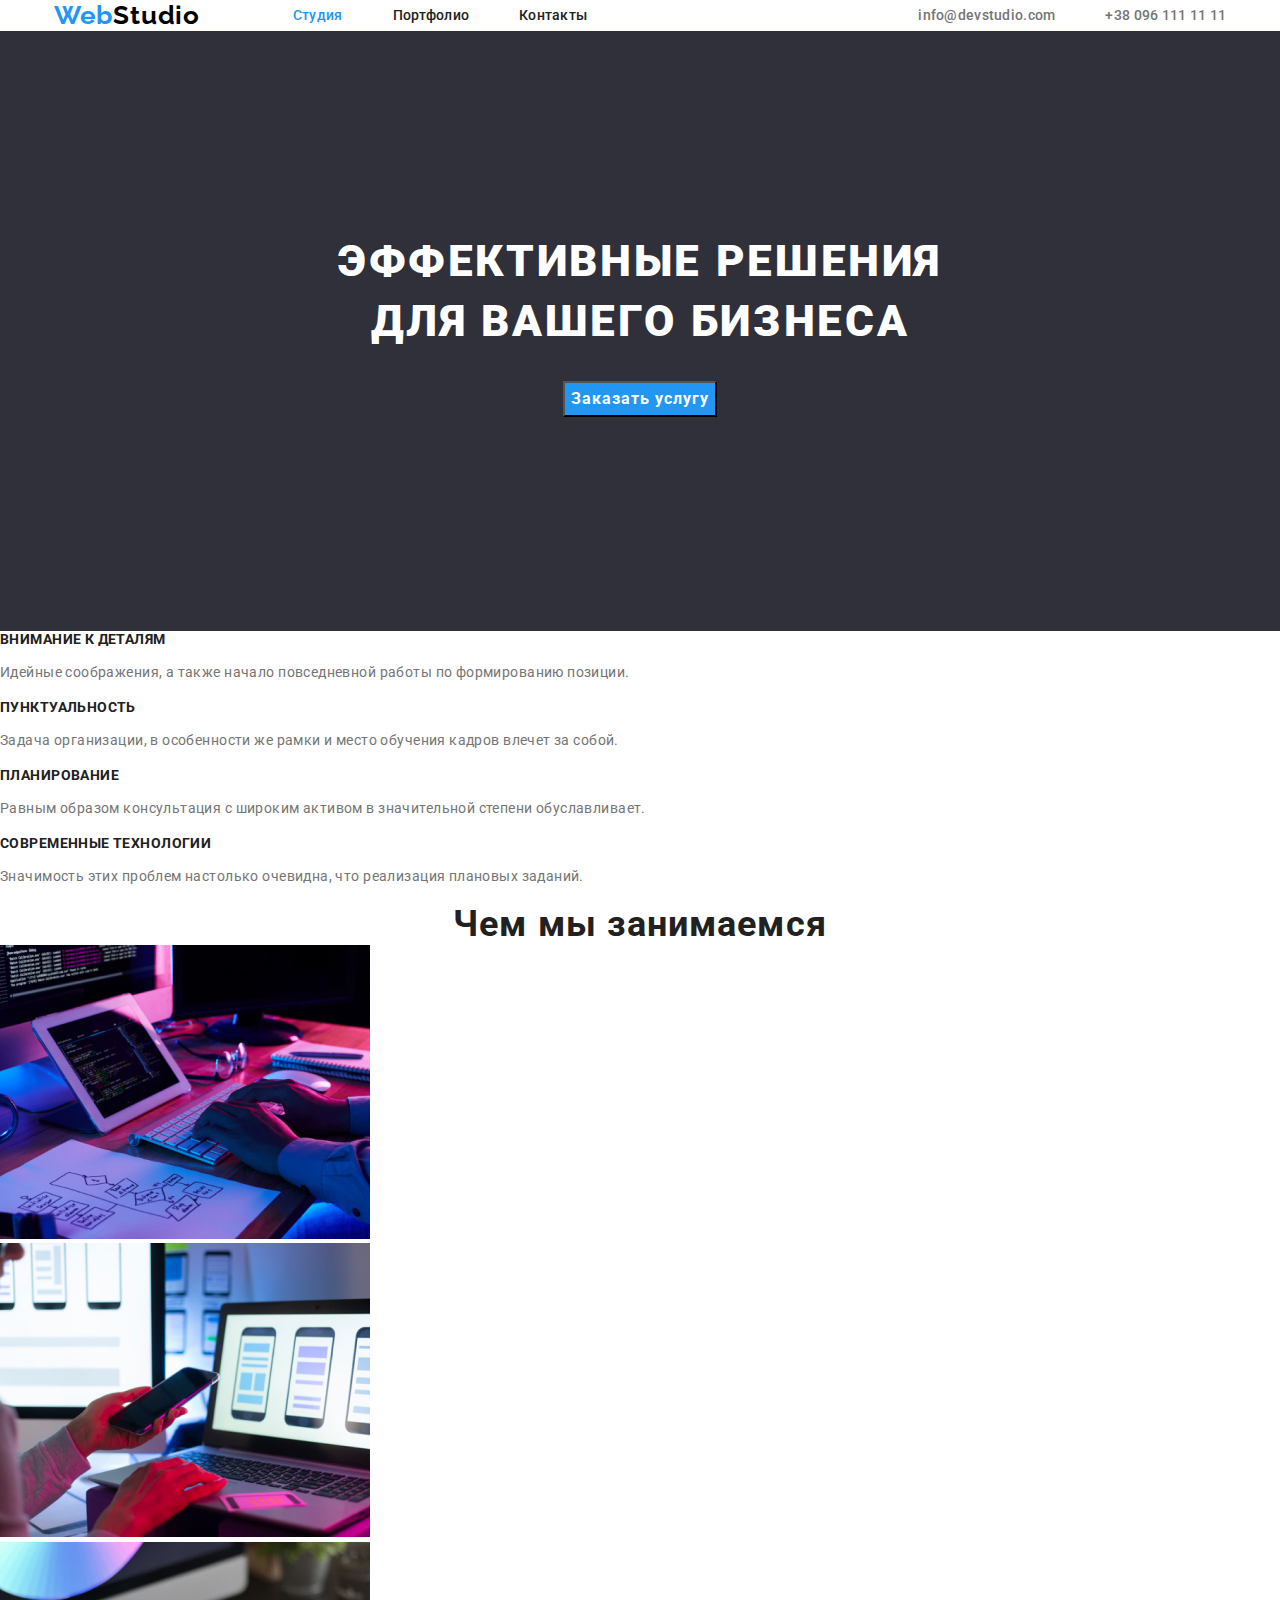
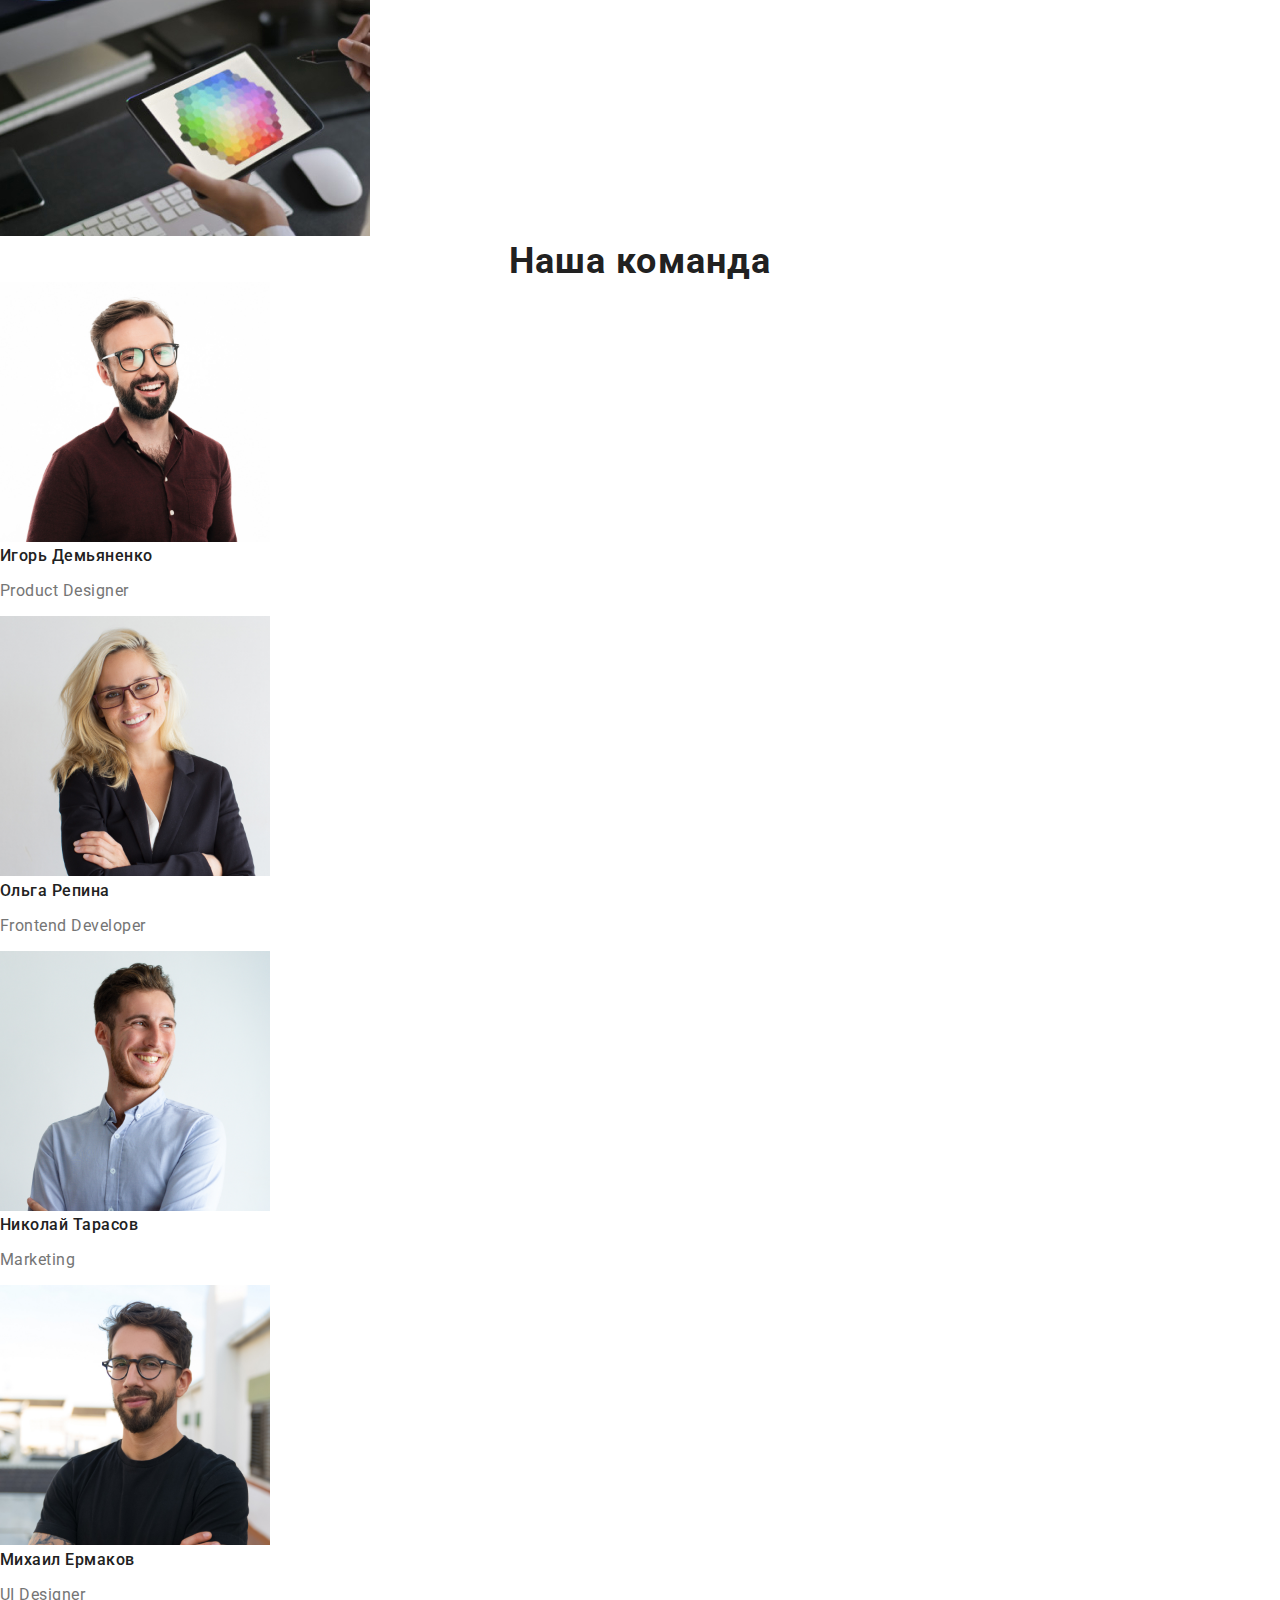
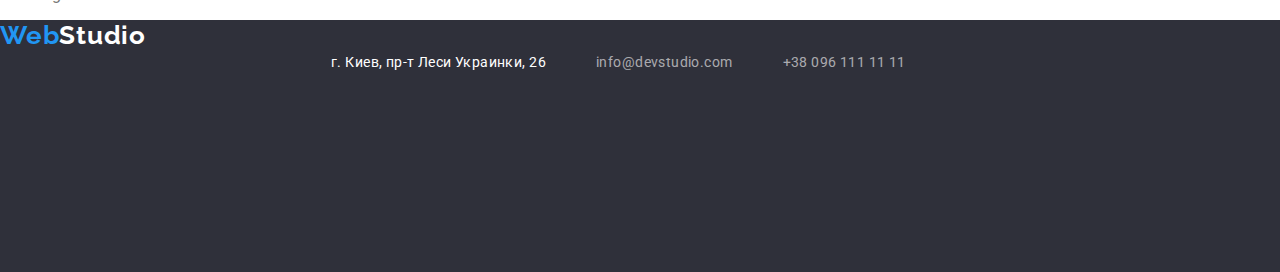
<file: index.html>
<!DOCTYPE html>
<html lang="ru">
  <head>
    <meta charset="UTF-8" />
    <meta name="viewport" content="width=device-width, initial-scale=1.0" />
    <title>Главная</title>
    <link rel="stylesheet" href="https://cdnjs.cloudflare.com/ajax/libs/modern-normalize/1.0.0/modern-normalize.css" />
    <link
      href="https://fonts.googleapis.com/css2?family=Raleway:wght@700&family=Roboto:wght@400;500;700;900&display=swap"
      rel="stylesheet"
    />
    <link rel="stylesheet" href="./css/styles.css" />
  </head>

  <body>

    <!--HEADER-->

    <header class="page-header">
      
   <div class="main-nav">

      <nav class="navigation">
        <a class="logo link logo-light-theme" href="./index.html" aria-label="логотип Веб Студии">
          <span class="logo-web">Web</span><span class="logo-studio-dark">Studio</span>
        </a>
      </nav>

      <nav class="navigation">

        <ul class="navigation-list list">
          <li class="navigation-list-item">
            <a class="navigation-list-link link link-current" href="./index.html">Студия</a>
          </li>
          <li class="navigation-list-item">
            <a class="navigation-list-link link" href="./portfolio.html">Портфолио</a>
          </li>
          <li class="navigation-list-item">
            <a class="navigation-list-link link" href="">Контакты</a>
          </li>
        </ul>

      </nav>
    
      <address class="address">

        <ul class="address-list list">
          <li class="address-list-item">
            <a class="address-list-link link address-light-theme" href="mailto:info@devstudio.com">info@devstudio.com</a>
          </li>
          <li class="address-list-item">
            <a class="address-list-link link address-light-theme" href="tel:+380961111111">+38 096 111 11 11</a>
          </li>
        </ul>
      </address>
    </div>

    </header>

    <main>

      <!--HERO-->

      <section class="hero">

        <h1 class="hero-title">
          Эффективные решения <br />
          для вашего бизнеса
        </h1>

        <button class="modal-button" type="button">Заказать услугу</button>
      </section>

      <!--ADVANTAGES-->

      <section class="advantages">

        <h2 hidden>Advantages</h2>

        <ul class="advantages-list list">

          <li class="advantages-list-item">
            <h3 class="advantages-list-title">Внимание к деталям</h3>
            <p class="advantages-list-description">
              Идейные соображения, а также начало повседневной работы по формированию позиции.
            </p>
          </li>
          
          <li class="advantages-list-item">
            <h3 class="advantages-list-title">Пунктуальность</h3>
            <p class="advantages-list-description">
              Задача организации, в особенности же рамки и место обучения кадров влечет за собой.
            </p>
          </li>

          <li class="advantages-list-item">
            <h3 class="advantages-list-title">Планирование</h3>
            <p class="advantages-list-description">
              Равным образом консультация с широким активом в значительной степени обуславливает.
            </p>
          </li>

          <li class="advantages-list-item">
            <h3 class="advantages-list-title">Современные технологии</h3>
            <p class="advantages-list-description">
              Значимость этих проблем настолько очевидна, что реализация плановых заданий.
            </p>
          </li>

        </ul>

      </section>

      <!--WORK EXAMPLES-->

      <section class="gallery">

        <h2 class="title">Чем мы занимаемся</h2>

        <ul class="gallery-list list">

          <li class="gallery-list-item">
            <img
              class="gallery-img"
              src="./images/works/work_1.jpg"
              alt="человек печатает на клавиатуре"
              width="370"
              height="294"
            />
          </li>

          <li class="gallery-list-item">
            <img
              class="gallery-img"
              src="./images/works/work_2.jpg"
              alt="человек работает за ноутбуком с телефоном"
              width="370"
              height="294"
            />
          </li>

          <li class="gallery-list-item">
            <img
              class="gallery-img"
              src="./images/works/work_3.jpg"
              alt=" человек работает на айпаде"
              width="370"
              height="294"
            />
          </li>

        </ul>

      </section>

      <!--TEAM-->

      <section class="staff">

        <h2 class="title">Наша команда</h2>

        <ul class="staff-list list">

          <li class="staff-list-item">
            <div class="product-designer">
              <img class="staff-photo" src="./images/team/team_1.jpg" alt="Игорь Демьяненко" width="270" height="260" />
              <h3 class="staff-name">Игорь Демьяненко</h3>
              <p lang="en" class="staff-proffession">Product Designer</p>
            </div>
          </li>

          <li class="staff-list-item">
            <div class="frontennd-developer">
              <img class="staff-photo" src="./images/team/team_2.jpg" alt="Ольга Репина" width="270" height="260" />
              <h3 class="staff-name">Ольга Репина</h3>
              <p lang="en" class="staff-proffession">Frontend Developer</p>
            </div>
          </li>

          <li class="staff-list-item">
            <div class="marketing">
              <img class="staff-photo" src="./images/team/team_3.jpg" alt="Николай Тарасов" width="270" height="260" />
              <h3 class="staff-name">Николай Тарасов</h3>
              <p lang="en" class="staff-proffession">Marketing</p>
            </div>
          </li>

          <li class="staff-list-item">
            <div class="ui-designer">
              <img class="staff-photo" src="./images/team/team_4.jpg" alt="Михаил Ермаков" width="270" height="260" />
              <h3 class="staff-name">Михаил Ермаков</h3>
              <p lang="en" class="staff-proffession">UI Designer</p>
            </div>
          </li>

        </ul>

      </section>
      
    </main>

    <!--FOOTER-->

    <footer class="footer">
      
      <section class="footer-nav">

        <h2 hidden>Adress</h2>

        <div>

          <nav class="navigation">

            <a class="logo link" href="./index.html" aria-label="логотип Веб Студии"
              ><span class="logo-web">Web</span><span class="logo-studio-light">Studio</span></a
            >

          </nav>

          <address class="address">

            <ul class="address-list list">
              <li class="address-list-item">
                <a class="address-list-link link location" href="https://goo.gl/maps/hSvquqhqqcb26WJL9" target="_blank"
                  >г. Киев, пр-т Леси Украинки, 26</a
                >
              </li>
              <li class="address-list-item">
                <a class="address-list-link link address-dark-theme href="mailto:info@devstudio.com">info@devstudio.com</a>
              </li>
              <li class="address-list-item">
                <a class="address-list-link link address-dark-theme" href="tel:+380961111111">+38 096 111 11 11</a>
              </li>
            </ul>

          </address>

        </div>

      </section>
    </footer>
  </body>
</html>
</file>
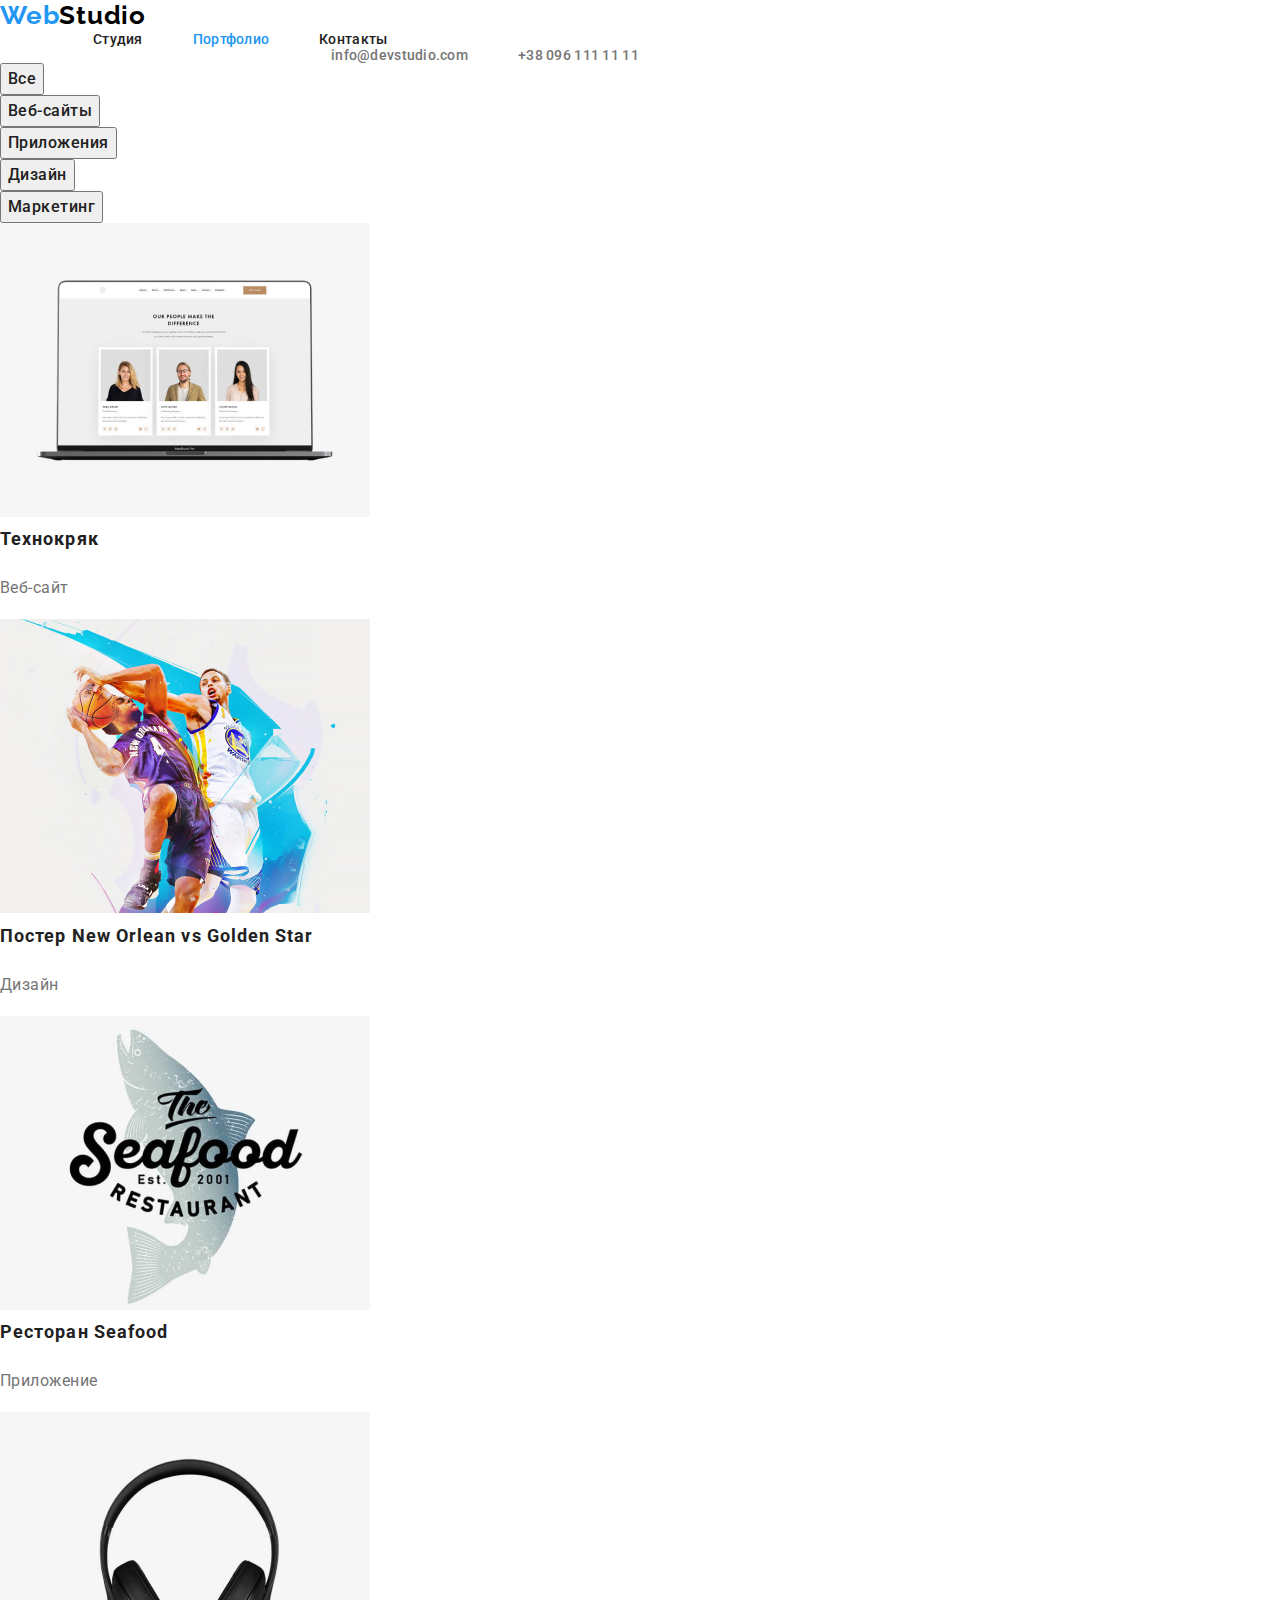
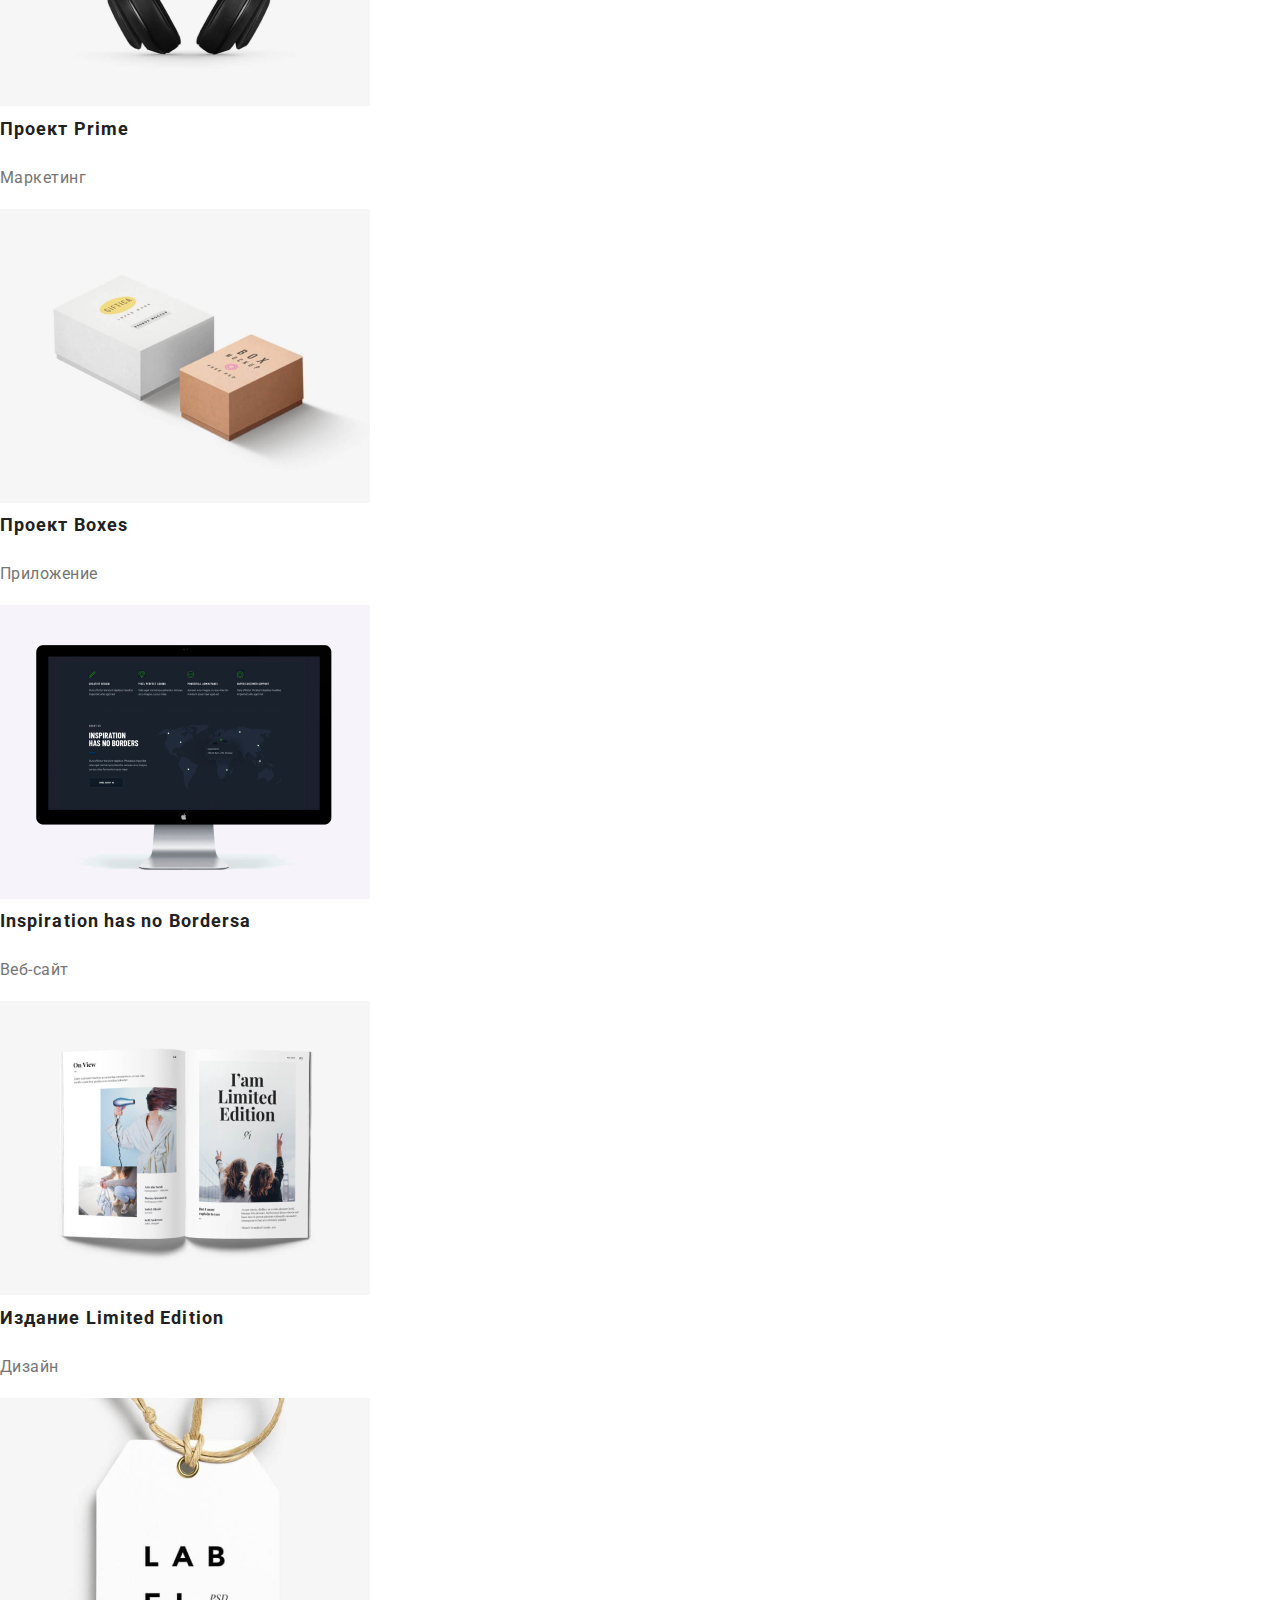
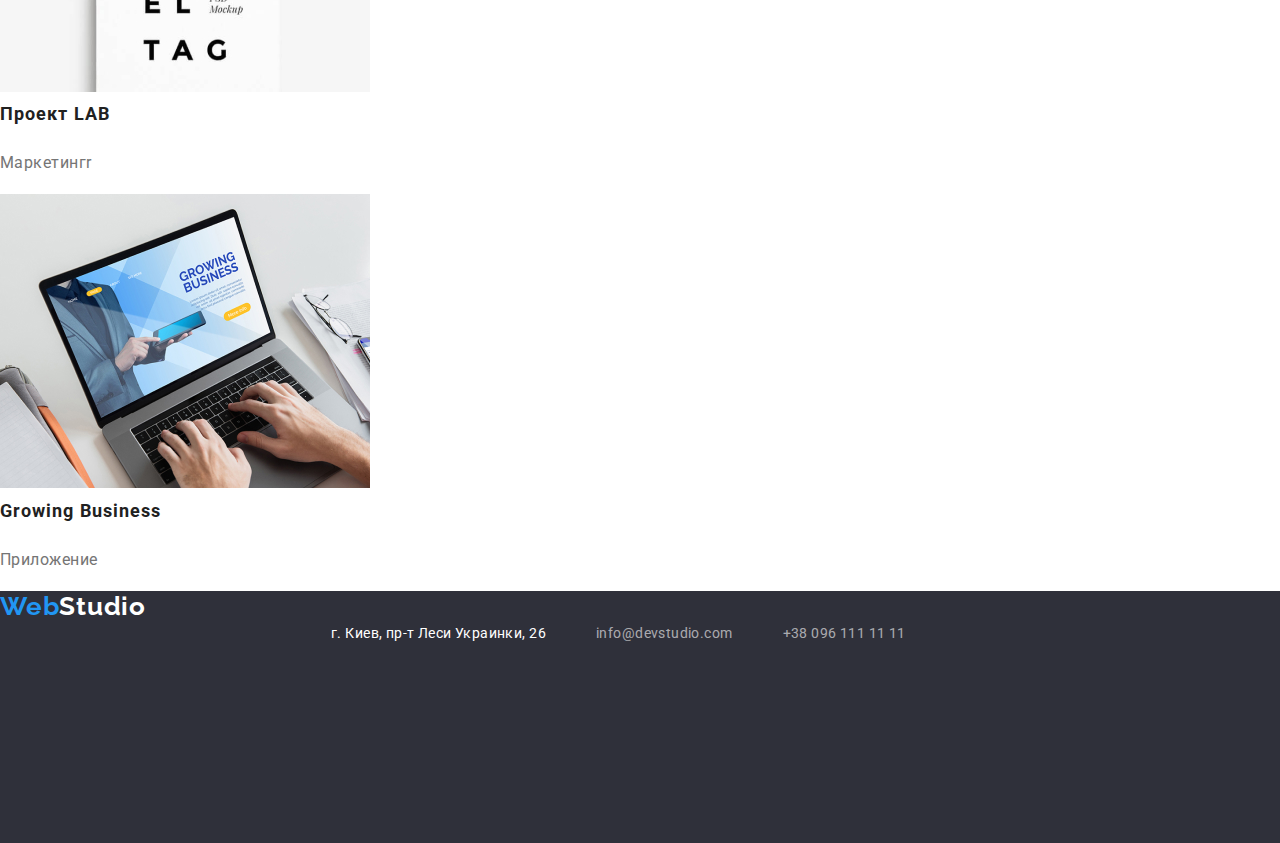
<file: portfolio.html>
<!DOCTYPE html>
<html lang="ru">
  <head>
    <meta charset="UTF-8" />
    <meta name="viewport" content="width=device-width, initial-scale=1.0" />
    <title>Портфолио</title>
    <link rel="stylesheet" href="https://cdnjs.cloudflare.com/ajax/libs/modern-normalize/1.0.0/modern-normalize.css" />
    <link
      href="https://fonts.googleapis.com/css2?family=Raleway:wght@700&family=Roboto:wght@400;500;700;900&display=swap"
      rel="stylesheet"
    />
    <link rel="stylesheet" href="./css/styles.css" />
  </head>

  <body>

    <!--HEADER-->

    <header class="page-header">

      <nav class="navigation">
        <a class="logo link logo-light-theme" href="./index.html" aria-label="логотип Веб Студии">
          <span class="logo-web">Web</span><span class="logo-studio-dark">Studio</span></a
        >
        <ul class="navigation-list list">
          <li class="navigation-list-item">
            <a class="navigation-list-link link" href="./index.html">Студия</a>
          </li>
          <li class="navigation-list-item">
            <a class="navigation-list-link link link-current" href="./portfolio.html">Портфолио</a>
          </li>
          <li class="navigation-list-item">
            <a class="navigation-list-link link" href="">Контакты</a>
          </li>
        </ul>
      </nav>

      <address class="address">
        <ul class="address-list list">
          <li class="address-list-item">
            <a class="address-list-link link address-light-theme" href="mailto:info@devstudio.com">info@devstudio.com</a>
          </li>
          <li class="address-list-item">
            <a class="address-list-link link address-light-theme" href="tel:+380961111111">+38 096 111 11 11</a>
          </li>
        </ul>
      </address>

    </header>

    <main>

      <!--PORTFOLIO-->

      <section class="portfolio">

        <h2 hidden>Галлерея работ</h2>

        <div class="filter">
          <ul class="filter-list list"> 
            <li> <button class="filter-button" type="button">Все</button></li>
            <li><button class="filter-button" type="button">Веб-сайты</button></li>
            <li><button class="filter-button" type="button">Приложения</button></li>
            <li><button class="filter-button" type="button">Дизайн</button></li>
            <li><button class="filter-button" type="button">Маркетинг</button></li>
        </ul>
        </div>

        <div class="work-gallery">

          <ul class="work-list list">

            <li class="work-list-item">
              <div class="work-one">
                <img class="work-photo" src="./images/work-samples/site.jpg" alt="страница вебсайта на мониторе лаптопа" width="370" height="294" />
                <h3 class="work-name">Технокряк</h3>
                <p class="work-type">Веб-сайт</p>
              </div>
            </li>

            <li class="work-list-item">
              <div class="work-two">
                <img class="work-photo" src="./images/work-samples/basketball.jpg" alt="двое мужчин играют в баскетбол" width="370" height="294" />
                <h3 class="work-name">Постер <span lang="en">New Orlean vs Golden Star</span></h3>
                <p class="work-type">Дизайн</p>
              </div>
            </li>

            <li class="work-list-item">
              <div class="work-three">
                <img class="work-photo" src="./images/work-samples/restaurant-logo.jpg" alt="логотип ресторана Seafood" width="370" height="294" />
                <h3 class="work-name">Ресторан <span lang="en">Seafood</span></h3>
                <p class="work-type">Приложение</p>
              </div>
            </li>

            <li class="work-list-item">
              <div class="work-four">
                <img class="work-photo" src="./images/work-samples/headphones.jpg" alt="черные наушники накладные" width="370" height="294" />
                <h3 class="work-name">Проект <span lang="en">Prime</span></h3>
                <p class="work-type">Маркетинг</p>
              </div>
            </li>

            <li class="work-list-item">
              <div class="work-five">
                <img class="work-photo" src="./images/work-samples/boxes.jpg" alt="две картонные коробки на светлом фоне" width="370" height="294" />
                <h3 class="work-name">Проект <span lang="en">Boxes</span></h3>
                <p class="work-type">Приложение</p>
              </div>

            </li>
            <li class="work-list-item">
              <div class="work-six">
                <img class="work-photo" src="./images/work-samples/monitor.jpg" alt="вебсайт на экране монитора моноблока" width="370" height="294" />
                <h3 lang="en" class="work-name">Inspiration has no Bordersа</h3>
                <p class="work-type">Веб-сайт</p>
              </div>

            </li>
            <li class="work-list-item">
              <div class="work-seven">
                <img class="work-photo" src="./images/work-samples/book.jpg" alt="журнал Limited Edition" width="370" height="294" />
                <h3 class="work-name">Издание <span lang="en">Limited Edition</span></h3>
                <p class="work-type">Дизайн</p>
              </div>
            </li>

            <li class="work-list-item">
              <div class="work-eight">
                <img class="work-photo" src="./images/work-samples/label.jpg" alt="белая бирка с веревочкой" width="370" height="294" />
                <h3 class="work-name">Проект <span lang="en">LAB</span></h3>
                <p class="work-type">Маркетингr</p>
              </div>
            </li>

            <li class="work-list-item">
              <div class="work-nine">
                <img class="work-photo" src="./images/work-samples/laptop.jpg" alt="разрабатывает приложение на лаптопе" width="370" height="294" />
                <h3 lang="en" class="work-name">Growing Business</h3>
                <p class="work-type">Приложение</p>
              </div>
            </li>

          </ul>

        </div>
       
      </section>

    </main>

    <!--FOOTER-->

    <footer>
      
      <section class="footer">

        <h2 hidden>Adress</h2>

        <div>

          <nav class="navigation">

            <a class="logo link" href="./index.html" aria-label="логотип Веб Студии"
              ><span class="logo-web">Web</span><span class="logo-studio-light">Studio</span></a
            >

          </nav>

          <address class="address">

            <ul class="address-list list">
              <li class="address-list-item">
                <a class="address-list-link link location" href="https://goo.gl/maps/hSvquqhqqcb26WJL9" target="_blank"
                  >г. Киев, пр-т Леси Украинки, 26</a
                >
              </li>
              <li class="address-list-item">
                <a class="address-list-link link address-dark-theme href="mailto:info@devstudio.com">info@devstudio.com</a>
              </li>
              <li class="address-list-item">
                <a class="address-list-link link address-dark-theme" href="tel:+380961111111">+38 096 111 11 11</a>
              </li>
            </ul>

          </address>

        </div>

      </section>
    </footer>
  </body>
</html>
</file>
<file: css/styles.css>
:root {
  --main-font: "Roboto", sans-serif;
  --secondary-font: "Raleway", sans-serif;
  --secondary-text-color: #212121;
  --main-text-color: #757575;
  --dark-theme-color: #ffffff;
  --dark-theme-secondary-color: rgba(255, 255, 255, 0.6);
  --dark-logo-color: #000000;
  --accent-color: #2196f3;
}

body {
  font-family: var(--main-font);
  font-style: normal;
  color: var(--main-text-color);
}

/* ============ COMPONENTS ============ */

.list {
  list-style: none;
  padding: 0px;
  margin: 0px;
  list-style: none;
}

.link {
  text-decoration: none;
}

.logo {
  font-family: var(--secondary-font);
  font-style: normal;
  font-weight: 700;
  font-size: 26px;
  line-height: 1.192;
  letter-spacing: 0.03em;
}

.logo-web {
  color: var(--accent-color);
}

.address {
  font-family: var(--main-font);
  font-style: normal;
  font-size: 14px;
}

.modal-button {
  font-family: var(--main-font);
  font-style: normal;
  font-weight: 700;
  font-size: 16px;
  line-height: 1.875;
  text-align: center;
  letter-spacing: 0.06em;
  color: var(--dark-theme-color);
  background-color: var(--accent-color);
  margin-top: 30px;
}

.title {
  font-weight: 700;
  font-size: 36px;
  line-height: 1.167;
  text-align: center;
  letter-spacing: 0.03em;
  color: var(--secondary-text-color);
}

h1,
h2,
h3 {
  margin: 0px;
}

/* ============ END COMPONENTS ============ */

/* ============ HEADER ============ */

.main-nav {
  display: flex;
  justify-content: center;
  align-items: center;
}

.navigation-list {
  display: flex;
  margin-left: 93px;
}

.navigation-list-item + .navigation-list-item {
  margin-left: 50px;
}

.logo-studio-dark {
  color: var(--dark-logo-color);
}

.navigation-list-link {
  display: block;
  font-weight: 500;
  font-size: 14px;
  line-height: 1.143;
  letter-spacing: 0.02em;
  color: var(--secondary-text-color);
}

.navigation-list-link:hover,
.navigation-list-link:focus,
.address-list-link:hover,
.address-list-link:focus {
  color: var(--accent-color);
}

.link-current {
  color: var(--accent-color);
}

.address-light-theme {
  font-weight: 500;
  line-height: 1.143;
  letter-spacing: 0.02em;
  color: var(--main-text-color);
}

.address-list {
  display: flex;
  margin-left: 331px;
}

.address-list-item + .address-list-item {
  margin-left: 50px;
}

.address-list-link {
}

/* ============ END HEADER ============ */

/* ============ HERO ============ */

.hero {
  padding-top: 200px;
  padding-bottom: 200px;
  background-color: #2f303a;
  height: 600px;
  text-align: center;
}

.hero-title {
  font-family: var(--main-font);
  font-style: normal;
  font-weight: 900;
  font-size: 44px;
  line-height: 1.364;
  text-align: center;
  letter-spacing: 0.06em;
  text-transform: uppercase;
  color: var(--dark-theme-color);
}

/* END HERO */

/* ADVANTAGES */
.advantages-list-title {
  font-weight: 700;
  font-size: 14px;
  line-height: 1.143;
  letter-spacing: 0.03em;
  text-transform: uppercase;
  color: var(--secondary-text-color);
}

.advantages-list-description {
  font-weight: 400;
  font-size: 14px;
  line-height: 1.714;
  letter-spacing: 0.03em;
}

/* END ADVANTAGES */

/* TEAM */
.staff-name {
  font-weight: 500;
  font-size: 16px;
  line-height: 1.188;
  letter-spacing: 0.03em;
  color: var(--secondary-text-color);
}

.staff-proffession {
  font-weight: 400;
  font-size: 16px;
  line-height: 1.188;
  letter-spacing: 0.03em;
}
/* END TEAM */

/* FOOTER */

.footer {
  background-color: #2f303a;
  height: 252px;
}

.logo-studio-light {
  color: var(--dark-theme-color);
}

.location {
  font-weight: 400;
  font-size: 14px;
  line-height: 1.714;
  letter-spacing: 0.03em;
  color: var(--dark-theme-color);
}

.address-dark-theme {
  font-weight: 400;
  line-height: 1.714;
  letter-spacing: 0.03em;
  color: var(--dark-theme-secondary-color);
}

/* END FOOTER */

/* PORTFOLIO PAGE */

.filter-button {
  font-weight: 500;
  font-size: 16px;
  line-height: 1.625;
  text-align: center;
  letter-spacing: 0.03em;
  color: var(--secondary-text-color);
}

.filter-button:hover {
  color: var(--dark-theme-color);
  background-color: var(--accent-color);
}

.work-name {
  font-weight: 700;
  font-size: 18px;
  line-height: 2;
  letter-spacing: 0.06em;
  color: var(--secondary-text-color);
}

.work-type {
  font-weight: 400;
  font-size: 16px;
  line-height: 1.875;
  letter-spacing: 0.03em;
}

/* END PORTFOLIO PAGE */
</file>
